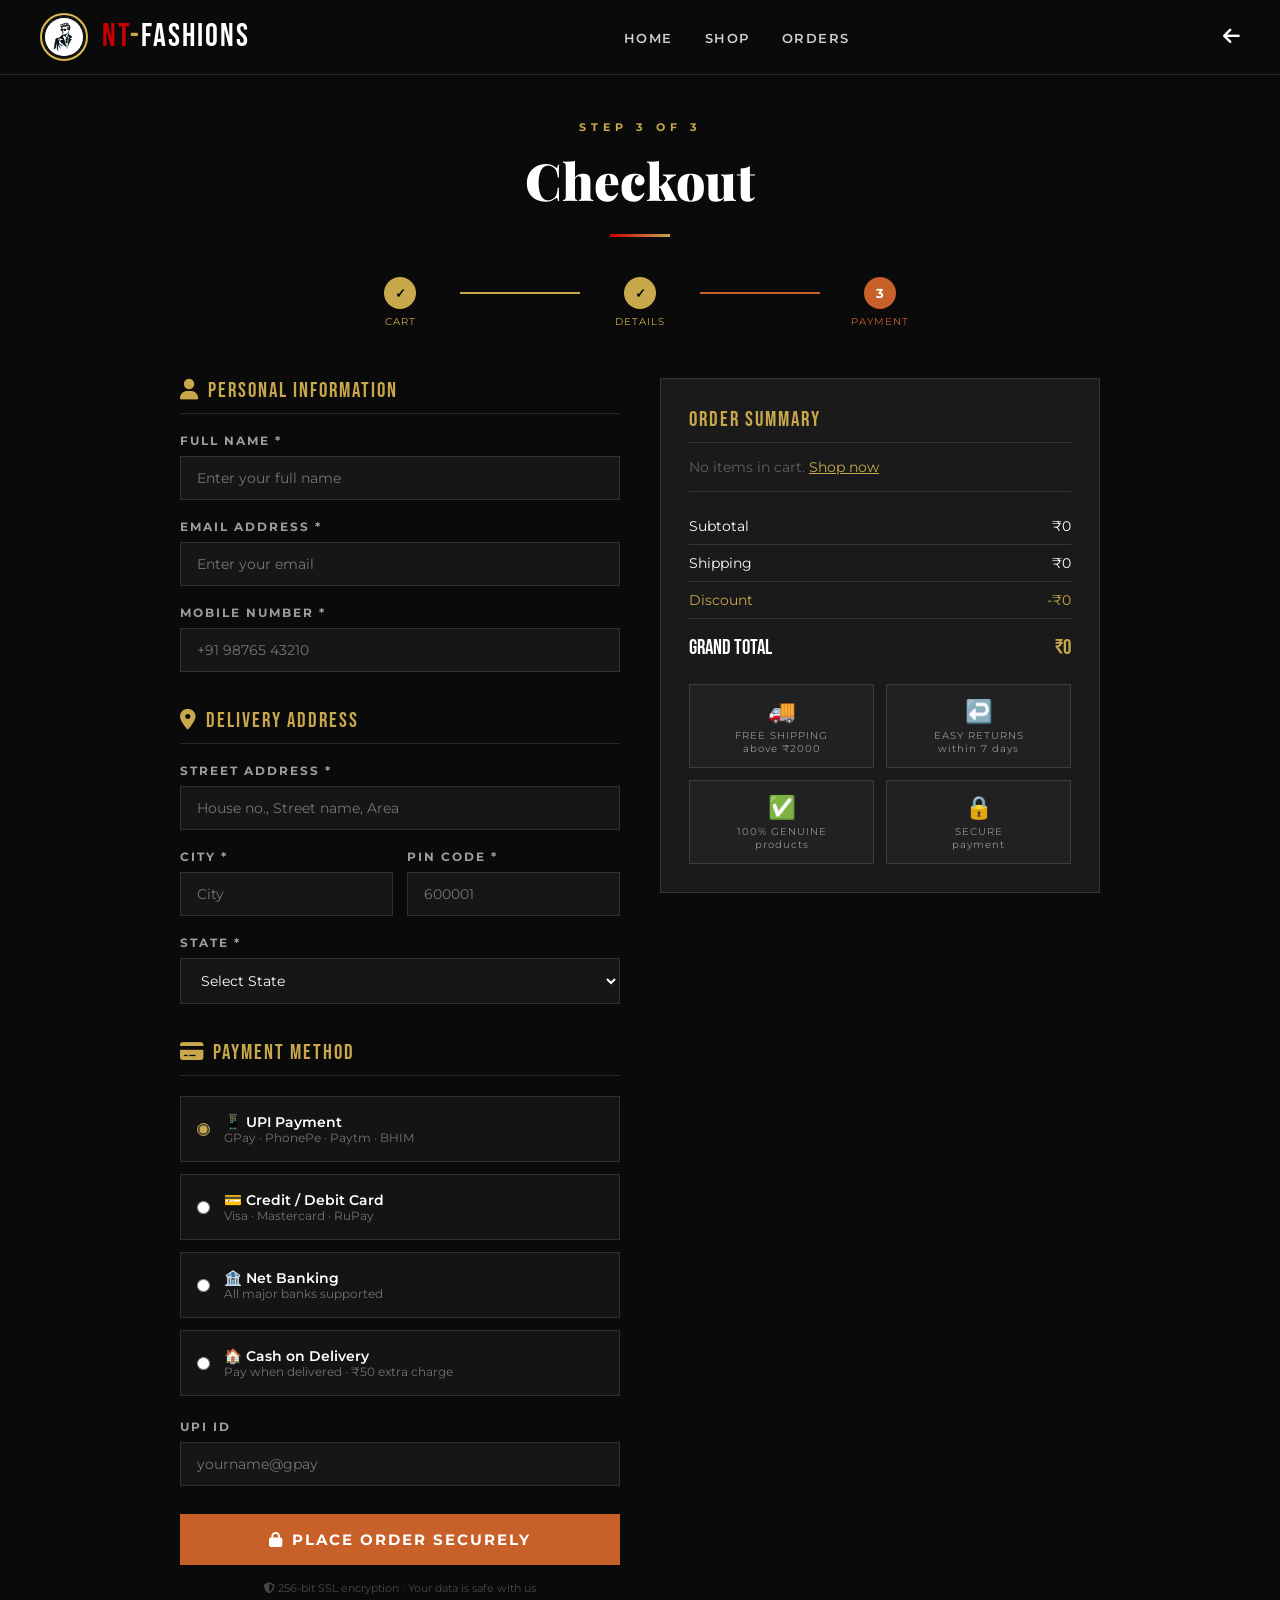
<file: pages/checkout.html>
<!DOCTYPE html>
<html lang="en">
<head>
  <meta charset="UTF-8"/>
  <meta name="viewport" content="width=device-width, initial-scale=1.0"/>
  <title>Checkout | NT-Fashions</title>
  <link rel="stylesheet" href="../css/style.css"/>
  <link rel="stylesheet" href="https://cdnjs.cloudflare.com/ajax/libs/font-awesome/6.4.0/css/all.min.css"/>
</head>
<body>

<!-- NAVBAR -->
<nav class="navbar">
  <a href="../index.html" class="nav-brand">
    <img src="../images/logo.png" alt="Logo" class="nav-logo"/>
    <div class="brand-name">
      <span class="brand-nt">NT</span><span class="brand-dash">-</span><span class="brand-fashions">Fashions</span>
    </div>
  </a>
  <ul class="nav-links">
    <li><a href="../index.html">Home</a></li>
    <li><a href="../index.html#products">Shop</a></li>
    <li><a href="orders.html">Orders</a></li>
  </ul>
  <div class="nav-icons">
    <button class="nav-icon-btn" onclick="history.back()">
      <i class="fas fa-arrow-left"></i>
    </button>
    <button class="nav-icon-btn hamburger-btn" id="hamburgerBtn" onclick="toggleMobileMenu()" aria-label="Menu">
      <i class="fas fa-bars" id="hamburgerIcon"></i>
    </button>
  </div>
</nav>

<div class="mobile-menu" id="mobileMenu">
  <ul class="mobile-menu-links">
    <li><a href="../index.html" onclick="closeMobileMenu()">Home</a></li>
    <li><a href="../index.html#products" onclick="closeMobileMenu()">Shop</a></li>
    <li><a href="orders.html" onclick="closeMobileMenu()">Orders</a></li>
  </ul>
</div>
<div class="mobile-menu-backdrop" id="mobileMenuBackdrop" onclick="closeMobileMenu()"></div>

<!-- CHECKOUT -->
<section class="checkout-section">
  <div class="section-header" style="margin-bottom:40px;">
    <span class="section-tag">Step 3 of 3</span>
    <h2 class="section-title">Checkout</h2>
    <div class="section-divider"></div>
  </div>

  <!-- Progress bar -->
  <div style="display:flex;gap:0;margin-bottom:50px;max-width:600px;margin-left:auto;margin-right:auto;">
    <div style="flex:1;text-align:center;">
      <div style="width:32px;height:32px;border-radius:50%;background:var(--gold);color:var(--black);display:flex;align-items:center;justify-content:center;font-size:0.8rem;font-weight:700;margin:0 auto 6px;">✓</div>
      <div style="font-size:0.65rem;letter-spacing:1px;color:var(--gold)">CART</div>
    </div>
    <div style="flex:1;height:2px;background:var(--gold);margin-top:15px;"></div>
    <div style="flex:1;text-align:center;">
      <div style="width:32px;height:32px;border-radius:50%;background:var(--gold);color:var(--black);display:flex;align-items:center;justify-content:center;font-size:0.8rem;font-weight:700;margin:0 auto 6px;">✓</div>
      <div style="font-size:0.65rem;letter-spacing:1px;color:var(--gold)">DETAILS</div>
    </div>
    <div style="flex:1;height:2px;background:var(--orange-btn);margin-top:15px;"></div>
    <div style="flex:1;text-align:center;">
      <div style="width:32px;height:32px;border-radius:50%;background:var(--orange-btn);color:#fff;display:flex;align-items:center;justify-content:center;font-size:0.8rem;font-weight:700;margin:0 auto 6px;">3</div>
      <div style="font-size:0.65rem;letter-spacing:1px;color:var(--orange-btn)">PAYMENT</div>
    </div>
  </div>

  <div class="checkout-grid">
    <!-- FORM -->
    <div>
      <!-- Personal Info -->
      <div style="margin-bottom:36px;">
        <div class="form-section-title"><i class="fas fa-user" style="margin-right:8px;"></i>Personal Information</div>
        <div class="form-group">
          <label class="form-label">Full Name *</label>
          <input type="text" class="form-input" id="fullName" placeholder="Enter your full name" required/>
        </div>
        <div class="form-group">
          <label class="form-label">Email Address *</label>
          <input type="email" class="form-input" id="email" placeholder="Enter your email"/>
        </div>
        <div class="form-group">
          <label class="form-label">Mobile Number *</label>
          <input type="tel" class="form-input" id="mobile" placeholder="+91 98765 43210"/>
        </div>
      </div>

      <!-- Delivery Address -->
      <div style="margin-bottom:36px;">
        <div class="form-section-title"><i class="fas fa-map-marker-alt" style="margin-right:8px;"></i>Delivery Address</div>
        <div class="form-group">
          <label class="form-label">Street Address *</label>
          <input type="text" class="form-input" id="street" placeholder="House no., Street name, Area"/>
        </div>
        <div style="display:grid;grid-template-columns:1fr 1fr;gap:14px;">
          <div class="form-group">
            <label class="form-label">City *</label>
            <input type="text" class="form-input" id="city" placeholder="City"/>
          </div>
          <div class="form-group">
            <label class="form-label">PIN Code *</label>
            <input type="text" class="form-input" id="pin" placeholder="600001"/>
          </div>
        </div>
        <div class="form-group">
          <label class="form-label">State *</label>
          <select class="form-select" id="state">
            <option value="">Select State</option>
            <option>Tamil Nadu</option>
            <option>Karnataka</option>
            <option>Maharashtra</option>
            <option>Delhi</option>
            <option>Uttar Pradesh</option>
            <option>Gujarat</option>
            <option>Rajasthan</option>
            <option>West Bengal</option>
            <option>Telangana</option>
            <option>Kerala</option>
            <option>Andhra Pradesh</option>
            <option>Madhya Pradesh</option>
            <option>Punjab</option>
            <option>Haryana</option>
            <option>Bihar</option>
            <option>Other</option>
          </select>
        </div>
      </div>

      <!-- Payment -->
      <div>
        <div class="form-section-title"><i class="fas fa-credit-card" style="margin-right:8px;"></i>Payment Method</div>

        <div id="paymentMethods" style="display:flex;flex-direction:column;gap:12px;margin-bottom:24px;">
          <label class="payment-option" style="display:flex;align-items:center;gap:14px;background:rgba(255,255,255,0.04);border:1px solid var(--border);padding:16px;cursor:pointer;transition:border-color 0.3s;">
            <input type="radio" name="payment" value="upi" style="accent-color:var(--gold);" checked/>
            <div>
              <div style="font-weight:600;font-size:0.9rem;">📱 UPI Payment</div>
              <div style="font-size:0.72rem;color:rgba(255,255,255,0.4);">GPay · PhonePe · Paytm · BHIM</div>
            </div>
          </label>

          <label class="payment-option" style="display:flex;align-items:center;gap:14px;background:rgba(255,255,255,0.04);border:1px solid var(--border);padding:16px;cursor:pointer;transition:border-color 0.3s;">
            <input type="radio" name="payment" value="card" style="accent-color:var(--gold);"/>
            <div>
              <div style="font-weight:600;font-size:0.9rem;">💳 Credit / Debit Card</div>
              <div style="font-size:0.72rem;color:rgba(255,255,255,0.4);">Visa · Mastercard · RuPay</div>
            </div>
          </label>

          <label class="payment-option" style="display:flex;align-items:center;gap:14px;background:rgba(255,255,255,0.04);border:1px solid var(--border);padding:16px;cursor:pointer;transition:border-color 0.3s;">
            <input type="radio" name="payment" value="netbanking" style="accent-color:var(--gold);"/>
            <div>
              <div style="font-weight:600;font-size:0.9rem;">🏦 Net Banking</div>
              <div style="font-size:0.72rem;color:rgba(255,255,255,0.4);">All major banks supported</div>
            </div>
          </label>

          <label class="payment-option" style="display:flex;align-items:center;gap:14px;background:rgba(255,255,255,0.04);border:1px solid var(--border);padding:16px;cursor:pointer;transition:border-color 0.3s;">
            <input type="radio" name="payment" value="cod" style="accent-color:var(--gold);"/>
            <div>
              <div style="font-weight:600;font-size:0.9rem;">🏠 Cash on Delivery</div>
              <div style="font-size:0.72rem;color:rgba(255,255,255,0.4);">Pay when delivered · ₹50 extra charge</div>
            </div>
          </label>
        </div>

        <!-- UPI input (shown when UPI selected) -->
        <div id="upiInput" class="form-group">
          <label class="form-label">UPI ID</label>
          <input type="text" class="form-input" placeholder="yourname@gpay" id="upiId"/>
        </div>

        <!-- Card input (hidden by default) -->
        <div id="cardInput" style="display:none;">
          <div class="form-group">
            <label class="form-label">Card Number</label>
            <input type="text" class="form-input" placeholder="1234 5678 9012 3456" maxlength="19" id="cardNum"/>
          </div>
          <div style="display:grid;grid-template-columns:1fr 1fr;gap:14px;">
            <div class="form-group">
              <label class="form-label">Expiry</label>
              <input type="text" class="form-input" placeholder="MM/YY" maxlength="5" id="cardExp"/>
            </div>
            <div class="form-group">
              <label class="form-label">CVV</label>
              <input type="password" class="form-input" placeholder="•••" maxlength="3" id="cardCvv"/>
            </div>
          </div>
        </div>

        <button class="btn-primary" onclick="placeOrder()" style="width:100%;clip-path:none;padding:16px;font-size:0.95rem;margin-top:8px;">
          <i class="fas fa-lock" style="margin-right:8px;"></i>Place Order Securely
        </button>

        <div style="text-align:center;margin-top:16px;font-size:0.7rem;color:rgba(255,255,255,0.25);">
          <i class="fas fa-shield-alt"></i> 256-bit SSL encryption · Your data is safe with us
        </div>
      </div>
    </div>

    <!-- ORDER SUMMARY -->
    <div>
      <div class="order-summary-box">
        <div class="form-section-title" style="margin-bottom:16px;">Order Summary</div>
        <div id="checkoutItems">
          <div style="color:rgba(255,255,255,0.3);font-size:0.85rem;">Loading cart...</div>
        </div>
        <div style="margin-top:16px;padding-top:16px;border-top:1px solid var(--border);">
          <div class="order-item-row">
            <span>Subtotal</span>
            <span id="summarySubtotal">₹0</span>
          </div>
          <div class="order-item-row">
            <span>Shipping</span>
            <span id="summaryShipping">₹0</span>
          </div>
          <div class="order-item-row" style="color:var(--gold)">
            <span>Discount</span>
            <span id="summaryDiscount">-₹0</span>
          </div>
          <div class="order-total-row">
            <span>Grand Total</span>
            <span id="summaryTotal" style="color:var(--gold)">₹0</span>
          </div>
        </div>

        <!-- Trust badges -->
        <div style="margin-top:24px;display:grid;grid-template-columns:1fr 1fr;gap:12px;">
          <div style="background:rgba(255,255,255,0.03);border:1px solid var(--border);padding:12px;text-align:center;">
            <div style="font-size:1.4rem;margin-bottom:4px;">🚚</div>
            <div style="font-size:0.65rem;color:rgba(255,255,255,0.5);letter-spacing:1px;">FREE SHIPPING<br>above ₹2000</div>
          </div>
          <div style="background:rgba(255,255,255,0.03);border:1px solid var(--border);padding:12px;text-align:center;">
            <div style="font-size:1.4rem;margin-bottom:4px;">↩️</div>
            <div style="font-size:0.65rem;color:rgba(255,255,255,0.5);letter-spacing:1px;">EASY RETURNS<br>within 7 days</div>
          </div>
          <div style="background:rgba(255,255,255,0.03);border:1px solid var(--border);padding:12px;text-align:center;">
            <div style="font-size:1.4rem;margin-bottom:4px;">✅</div>
            <div style="font-size:0.65rem;color:rgba(255,255,255,0.5);letter-spacing:1px;">100% GENUINE<br>products</div>
          </div>
          <div style="background:rgba(255,255,255,0.03);border:1px solid var(--border);padding:12px;text-align:center;">
            <div style="font-size:1.4rem;margin-bottom:4px;">🔒</div>
            <div style="font-size:0.65rem;color:rgba(255,255,255,0.5);letter-spacing:1px;">SECURE<br>payment</div>
          </div>
        </div>
      </div>
    </div>
  </div>
</section>

<!-- TOAST -->
<div class="toast" id="toast"></div>

<script src="../js/main.js"></script>
<script>
function toggleMobileMenu() {
  const menu = document.getElementById('mobileMenu');
  const backdrop = document.getElementById('mobileMenuBackdrop');
  const icon = document.getElementById('hamburgerIcon');
  const isOpen = menu.classList.contains('open');
  menu.classList.toggle('open', !isOpen);
  backdrop.classList.toggle('active', !isOpen);
  icon.className = isOpen ? 'fas fa-bars' : 'fas fa-times';
}
function closeMobileMenu() {
  document.getElementById('mobileMenu').classList.remove('open');
  document.getElementById('mobileMenuBackdrop').classList.remove('active');
  document.getElementById('hamburgerIcon').className = 'fas fa-bars';
}
  // Load cart into checkout
  document.addEventListener('DOMContentLoaded', () => {
    const cart = JSON.parse(localStorage.getItem('nt_cart') || '[]');
    const itemsEl = document.getElementById('checkoutItems');

    if (cart.length === 0) {
      itemsEl.innerHTML = '<div style="color:rgba(255,255,255,0.3);font-size:0.85rem;">No items in cart. <a href="../index.html" style="color:var(--gold)">Shop now</a></div>';
      return;
    }

    const subtotal = cart.reduce((s, i) => s + i.price * i.qty, 0);
    const shipping = subtotal > 2000 ? 0 : 99;
    const discount = cart.reduce((s, i) => s + (i.originalPrice - i.price) * i.qty, 0);

    itemsEl.innerHTML = cart.map(item => `
      <div class="order-item-row">
        <span>${item.name} (${item.size}) ×${item.qty}</span>
        <span>₹${(item.price * item.qty).toLocaleString()}</span>
      </div>
    `).join('');

    document.getElementById('summarySubtotal').textContent = `₹${subtotal.toLocaleString()}`;
    document.getElementById('summaryShipping').textContent = shipping === 0 ? 'FREE' : `₹${shipping}`;
    document.getElementById('summaryDiscount').textContent = `-₹${discount.toLocaleString()}`;
    document.getElementById('summaryTotal').textContent = `₹${(subtotal + shipping).toLocaleString()}`;
  });

  // Payment method toggle
  document.querySelectorAll('input[name="payment"]').forEach(radio => {
    radio.addEventListener('change', function() {
      document.getElementById('upiInput').style.display = this.value === 'upi' ? 'block' : 'none';
      document.getElementById('cardInput').style.display = this.value === 'card' ? 'block' : 'none';
    });
  });

  // Format card number
  document.getElementById('cardNum')?.addEventListener('input', function() {
    this.value = this.value.replace(/\D/g,'').replace(/(.{4})/g,'$1 ').trim().slice(0,19);
  });

  // Card expiry
  document.getElementById('cardExp')?.addEventListener('input', function() {
    this.value = this.value.replace(/\D/g,'').replace(/^(\d{2})(\d)/,'$1/$2').slice(0,5);
  });

  // Place Order
  function placeOrder() {
    const name = document.getElementById('fullName').value.trim();
    const email = document.getElementById('email').value.trim();
    const mobile = document.getElementById('mobile').value.trim();
    const street = document.getElementById('street').value.trim();
    const city = document.getElementById('city').value.trim();
    const state = document.getElementById('state').value;
    const pin = document.getElementById('pin').value.trim();
    const cart = JSON.parse(localStorage.getItem('nt_cart') || '[]');

    if (!name || !email || !mobile || !street || !city || !state || !pin) {
      showToast('⚠️ Please fill all required fields!');
      return;
    }
    if (!/^[0-9]{10}$/.test(mobile.replace(/\s+/g,''))) {
      showToast('⚠️ Enter valid 10-digit mobile number');
      return;
    }
    if (cart.length === 0) {
      showToast('🛒 Cart is empty!');
      return;
    }

    const payment = document.querySelector('input[name="payment"]:checked').value;
    const subtotal = cart.reduce((s, i) => s + i.price * i.qty, 0);
    const shipping = subtotal > 2000 ? 0 : 99;
    const orderId = 'NTF' + Date.now().toString().slice(-8);
    const estimatedDate = new Date(Date.now() + 5 * 86400000).toLocaleDateString('en-IN', { day:'numeric', month:'short', year:'numeric' });

    const order = {
      orderId,
      date: new Date().toISOString(),
      name, email, mobile,
      address: `${street}, ${city}, ${state} - ${pin}`,
      payment,
      items: cart,
      subtotal,
      shipping,
      total: subtotal + shipping,
      estimatedDelivery: estimatedDate,
      status: 'Confirmed'
    };

    // Save to orders
    const orders = JSON.parse(localStorage.getItem('nt_orders') || '[]');
    orders.unshift(order);
    localStorage.setItem('nt_orders', JSON.stringify(orders));

    // Clear cart
    localStorage.setItem('nt_cart', '[]');

    // Store last order for success page
    localStorage.setItem('nt_last_order', JSON.stringify(order));

    window.location.href = 'order-success.html';
  }
</script>
</body>
</html>
</file>
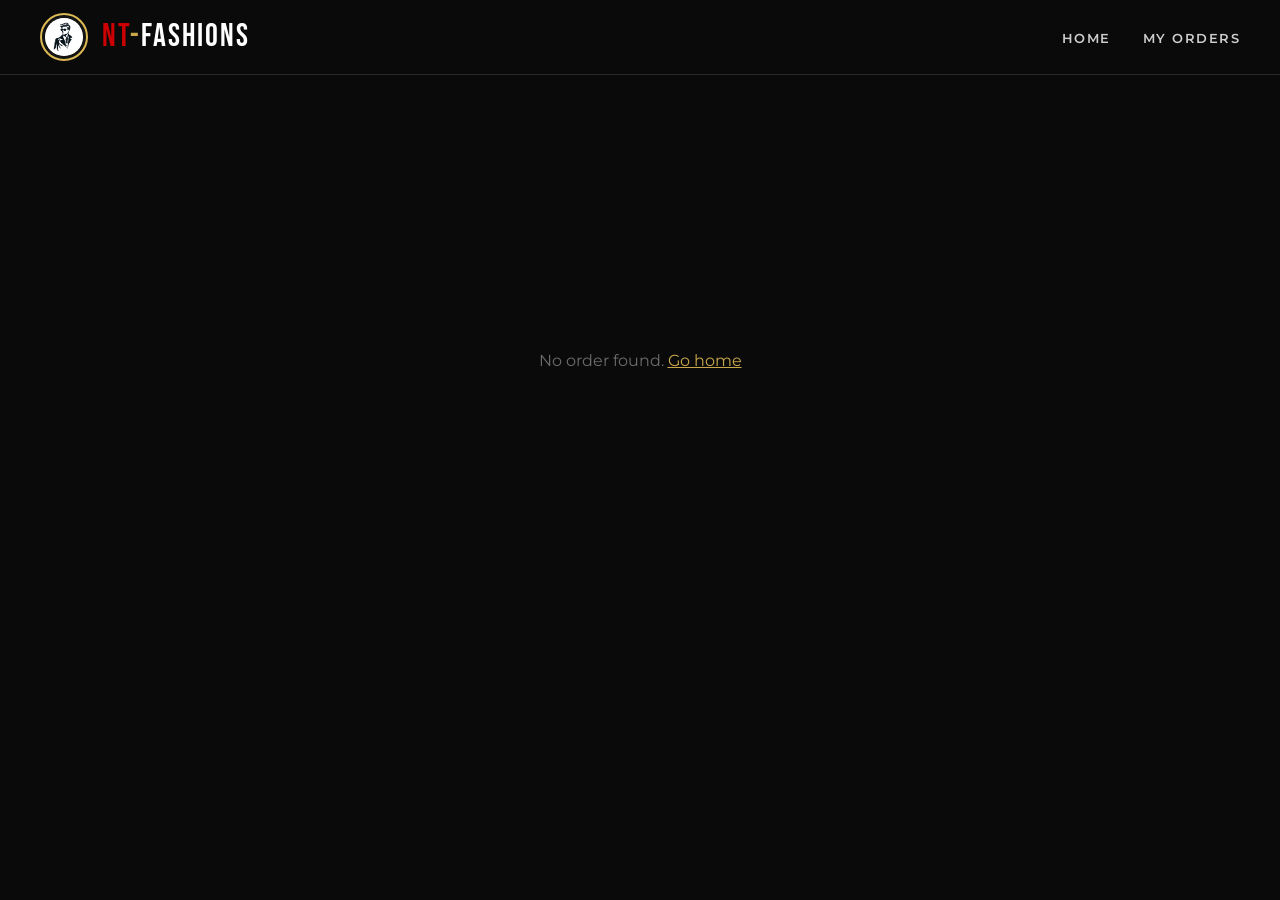
<file: pages/order-success.html>
<!DOCTYPE html>
<html lang="en">
<head>
  <meta charset="UTF-8"/>
  <meta name="viewport" content="width=device-width, initial-scale=1.0"/>
  <title>Order Confirmed | NT-Fashions</title>
  <link rel="stylesheet" href="../css/style.css"/>
  <link rel="stylesheet" href="https://cdnjs.cloudflare.com/ajax/libs/font-awesome/6.4.0/css/all.min.css"/>
</head>
<body>

<nav class="navbar">
  <a href="../index.html" class="nav-brand">
    <img src="../images/logo.png" alt="Logo" class="nav-logo"/>
    <div class="brand-name">
      <span class="brand-nt">NT</span><span class="brand-dash">-</span><span class="brand-fashions">Fashions</span>
    </div>
  </a>
  <ul class="nav-links">
    <li><a href="../index.html">Home</a></li>
    <li><a href="orders.html">My Orders</a></li>
  </ul>
</nav>

<section class="success-section">
  <div class="success-icon">✅</div>
  <h1 class="success-title">Order Confirmed!</h1>
  <p class="success-subtitle">Thank you for shopping with NT-Fashions</p>
  <div class="order-id" id="successOrderId">Order ID: NTF00000000</div>

  <!-- Order Details Box -->
  <div style="background:var(--gray-dark);border:1px solid var(--gold);padding:32px;max-width:550px;width:90%;text-align:left;margin-bottom:40px;">
    <div style="font-family:'Bebas Neue',cursive;font-size:1rem;letter-spacing:2px;color:var(--gold);margin-bottom:16px;">ORDER DETAILS</div>

    <div id="successItems" style="margin-bottom:16px;border-bottom:1px solid var(--border);padding-bottom:16px;"></div>

    <div style="display:grid;grid-template-columns:1fr 1fr;gap:10px;margin-bottom:16px;">
      <div>
        <div style="font-size:0.65rem;letter-spacing:2px;color:rgba(255,255,255,0.4);text-transform:uppercase;margin-bottom:4px;">Customer</div>
        <div style="font-size:0.9rem;font-weight:600;" id="successName">—</div>
      </div>
      <div>
        <div style="font-size:0.65rem;letter-spacing:2px;color:rgba(255,255,255,0.4);text-transform:uppercase;margin-bottom:4px;">Mobile</div>
        <div style="font-size:0.9rem;" id="successMobile">—</div>
      </div>
      <div style="grid-column:1/-1;">
        <div style="font-size:0.65rem;letter-spacing:2px;color:rgba(255,255,255,0.4);text-transform:uppercase;margin-bottom:4px;">Delivery Address</div>
        <div style="font-size:0.85rem;color:rgba(255,255,255,0.7);" id="successAddress">—</div>
      </div>
      <div>
        <div style="font-size:0.65rem;letter-spacing:2px;color:rgba(255,255,255,0.4);text-transform:uppercase;margin-bottom:4px;">Payment</div>
        <div style="font-size:0.85rem;text-transform:uppercase;color:var(--gold);" id="successPayment">—</div>
      </div>
      <div>
        <div style="font-size:0.65rem;letter-spacing:2px;color:rgba(255,255,255,0.4);text-transform:uppercase;margin-bottom:4px;">Est. Delivery</div>
        <div style="font-size:0.85rem;color:#4CAF50;" id="successDelivery">—</div>
      </div>
    </div>

    <div style="display:flex;justify-content:space-between;align-items:center;background:rgba(201,168,76,0.1);border:1px solid var(--gold);padding:14px 18px;">
      <span style="font-family:'Bebas Neue',cursive;letter-spacing:2px;font-size:1.1rem;">Total Paid</span>
      <span style="font-family:'Bebas Neue',cursive;font-size:1.8rem;color:var(--gold);" id="successTotal">₹0</span>
    </div>
  </div>

  <!-- Status tracker -->
  <div style="max-width:550px;width:90%;margin-bottom:40px;">
    <div style="font-size:0.7rem;letter-spacing:3px;color:rgba(255,255,255,0.4);text-transform:uppercase;text-align:center;margin-bottom:20px;">Order Status</div>
    <div style="display:flex;align-items:center;gap:0;">
      <div style="text-align:center;flex:1;">
        <div style="width:36px;height:36px;border-radius:50%;background:var(--gold);color:var(--black);display:flex;align-items:center;justify-content:center;font-size:1rem;margin:0 auto 8px;">✓</div>
        <div style="font-size:0.65rem;color:var(--gold);letter-spacing:1px;">PLACED</div>
      </div>
      <div style="flex:1;height:2px;background:var(--gold);"></div>
      <div style="text-align:center;flex:1;">
        <div style="width:36px;height:36px;border-radius:50%;background:var(--orange-btn);color:#fff;display:flex;align-items:center;justify-content:center;font-size:1rem;margin:0 auto 8px;">⚙</div>
        <div style="font-size:0.65rem;color:var(--orange-btn);letter-spacing:1px;">PROCESSING</div>
      </div>
      <div style="flex:1;height:2px;background:rgba(255,255,255,0.1);"></div>
      <div style="text-align:center;flex:1;">
        <div style="width:36px;height:36px;border-radius:50%;border:2px solid rgba(255,255,255,0.2);color:rgba(255,255,255,0.2);display:flex;align-items:center;justify-content:center;font-size:1rem;margin:0 auto 8px;">🚚</div>
        <div style="font-size:0.65rem;color:rgba(255,255,255,0.3);letter-spacing:1px;">SHIPPED</div>
      </div>
      <div style="flex:1;height:2px;background:rgba(255,255,255,0.1);"></div>
      <div style="text-align:center;flex:1;">
        <div style="width:36px;height:36px;border-radius:50%;border:2px solid rgba(255,255,255,0.2);color:rgba(255,255,255,0.2);display:flex;align-items:center;justify-content:center;font-size:1rem;margin:0 auto 8px;">🏠</div>
        <div style="font-size:0.65rem;color:rgba(255,255,255,0.3);letter-spacing:1px;">DELIVERED</div>
      </div>
    </div>
  </div>

  <div style="display:flex;gap:16px;flex-wrap:wrap;justify-content:center;">
    <a href="orders.html"><button class="btn-primary">View My Orders</button></a>
    <a href="../index.html"><button class="btn-secondary">Continue Shopping</button></a>
  </div>
</section>

<script src="../js/main.js"></script>
<script>
  document.addEventListener('DOMContentLoaded', () => {
    const order = JSON.parse(localStorage.getItem('nt_last_order') || 'null');
    if (!order) {
      document.querySelector('.success-section').innerHTML = '<p style="color:rgba(255,255,255,0.4);">No order found. <a href="../index.html" style="color:var(--gold)">Go home</a></p>';
      return;
    }

    document.getElementById('successOrderId').textContent = `Order ID: ${order.orderId}`;
    document.getElementById('successName').textContent = order.name;
    document.getElementById('successMobile').textContent = order.mobile;
    document.getElementById('successAddress').textContent = order.address;
    document.getElementById('successPayment').textContent = order.payment.toUpperCase();
    document.getElementById('successDelivery').textContent = order.estimatedDelivery;
    document.getElementById('successTotal').textContent = `₹${order.total.toLocaleString()}`;

    document.getElementById('successItems').innerHTML = order.items.map(item => `
      <div style="display:flex;justify-content:space-between;padding:8px 0;font-size:0.85rem;border-bottom:1px solid rgba(255,255,255,0.05);">
        <span>${item.name} (${item.size}) ×${item.qty}</span>
        <span>₹${(item.price * item.qty).toLocaleString()}</span>
      </div>
    `).join('');
  });
</script>
</body>
</html>
</file>
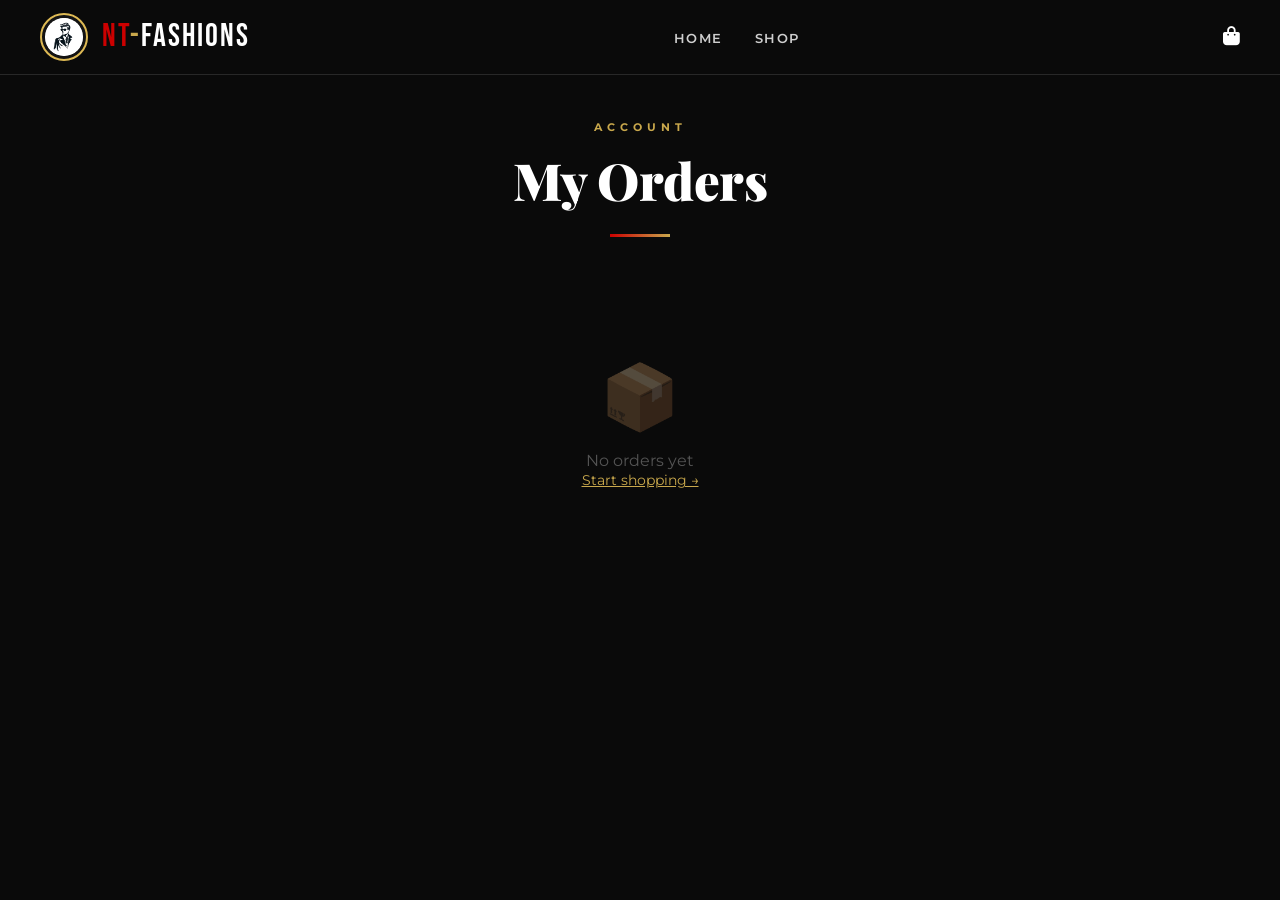
<file: pages/orders.html>
<!DOCTYPE html>
<html lang="en">
<head>
  <meta charset="UTF-8"/>
  <meta name="viewport" content="width=device-width, initial-scale=1.0"/>
  <title>My Orders | NT-Fashions</title>
  <link rel="stylesheet" href="../css/style.css"/>
  <link rel="stylesheet" href="https://cdnjs.cloudflare.com/ajax/libs/font-awesome/6.4.0/css/all.min.css"/>
</head>
<body>

<nav class="navbar">
  <a href="../index.html" class="nav-brand">
    <img src="../images/logo.png" alt="Logo" class="nav-logo"/>
    <div class="brand-name">
      <span class="brand-nt">NT</span><span class="brand-dash">-</span><span class="brand-fashions">Fashions</span>
    </div>
  </a>
  <ul class="nav-links">
    <li><a href="../index.html">Home</a></li>
    <li><a href="../index.html#products">Shop</a></li>
  </ul>
  <div class="nav-icons">
    <button class="nav-icon-btn" onclick="openCart()">
      <i class="fas fa-shopping-bag"></i>
      <span class="cart-badge" id="cartBadgeNav" style="display:none">0</span>
    </button>
  </div>
</nav>

<section style="padding:120px 40px 80px;max-width:900px;margin:0 auto;">
  <div class="section-header" style="margin-bottom:40px;">
    <span class="section-tag">Account</span>
    <h2 class="section-title">My Orders</h2>
    <div class="section-divider"></div>
  </div>

  <div id="ordersContainer">
    <div style="text-align:center;padding:80px 20px;color:rgba(255,255,255,0.3);">
      <div style="font-size:4rem;margin-bottom:16px;">📦</div>
      <p>No orders yet</p>
      <a href="../index.html" style="color:var(--gold);font-size:0.85rem;">Start shopping →</a>
    </div>
  </div>
</section>

<!-- CART SIDEBAR -->
<div class="cart-backdrop" id="cartBackdrop" onclick="closeCart()"></div>
<div class="cart-sidebar" id="cartSidebar">
  <div class="cart-header">
    <h3>🛍️ Your Cart</h3>
    <button class="cart-close" onclick="closeCart()">✕</button>
  </div>
  <div class="cart-items" id="cartItems"></div>
  <div class="cart-footer">
    <div class="cart-subtotal"><span>Subtotal</span><span id="cartSubtotal">₹0</span></div>
    <div class="cart-subtotal"><span>Shipping</span><span id="cartShipping">₹0</span></div>
    <div class="cart-total"><span>Total</span><span id="cartTotal">₹0</span></div>
    <button class="btn-primary" style="width:100%;clip-path:none" onclick="proceedToCheckout()">Checkout <i class="fas fa-arrow-right"></i></button>
  </div>
</div>
<div class="toast" id="toast"></div>

<script src="../js/main.js"></script>
<script>
  const statusColor = { 'Confirmed': 'var(--gold)', 'Shipped': 'var(--orange-btn)', 'Delivered': '#4CAF50', 'Cancelled': 'var(--red)' };

  document.addEventListener('DOMContentLoaded', () => {
    updateCartBadge();
    const orders = JSON.parse(localStorage.getItem('nt_orders') || '[]');
    const container = document.getElementById('ordersContainer');

    if (orders.length === 0) return;

    container.innerHTML = orders.map((order, idx) => `
      <div style="background:var(--gray-dark);border:1px solid var(--border);margin-bottom:24px;transition:border-color 0.3s;" onmouseover="this.style.borderColor='var(--gold)'" onmouseout="this.style.borderColor='var(--border)'">
        <!-- Order Header -->
        <div style="padding:20px 24px;border-bottom:1px solid var(--border);display:flex;justify-content:space-between;align-items:center;flex-wrap:wrap;gap:12px;">
          <div>
            <div style="font-family:'Bebas Neue',cursive;font-size:1.1rem;letter-spacing:2px;color:var(--gold);">${order.orderId}</div>
            <div style="font-size:0.72rem;color:rgba(255,255,255,0.4);margin-top:2px;">${new Date(order.date).toLocaleDateString('en-IN', {day:'numeric',month:'long',year:'numeric'})}</div>
          </div>
          <div style="display:flex;align-items:center;gap:16px;">
            <span style="font-size:0.7rem;letter-spacing:1px;font-weight:700;color:${statusColor[order.status] || 'var(--gold)'};background:rgba(255,255,255,0.05);border:1px solid;padding:4px 14px;text-transform:uppercase;">${order.status}</span>
            <span style="font-family:'Bebas Neue',cursive;font-size:1.3rem;color:var(--white);">₹${order.total.toLocaleString()}</span>
          </div>
        </div>

        <!-- Items -->
        <div style="padding:20px 24px;">
          ${order.items.map(item => `
            <div style="display:flex;align-items:center;gap:16px;padding:10px 0;border-bottom:1px solid rgba(255,255,255,0.05);">
              <div style="width:50px;height:50px;background:var(--gray-mid);overflow:hidden;flex-shrink:0;">
                ${item.img
                  ? `<img src="${item.img}" alt="${item.name}" style="width:100%;height:100%;object-fit:cover;object-position:center top;">`
                  : `<span style="width:100%;height:100%;display:flex;align-items:center;justify-content:center;font-size:1.5rem;">🛍️</span>`
                }
              </div>
              <div style="flex:1;">
                <div style="font-size:0.85rem;font-weight:600;">${item.name}</div>
                <div style="font-size:0.7rem;color:var(--gold);letter-spacing:1px;margin-top:2px;">${item.brand} · Size: ${item.size} · Qty: ${item.qty}</div>
              </div>
              <div style="font-family:'Bebas Neue',cursive;font-size:1.1rem;">₹${(item.price * item.qty).toLocaleString()}</div>
            </div>
          `).join('')}
        </div>

        <!-- Footer -->
        <div style="padding:16px 24px;background:rgba(255,255,255,0.02);display:flex;justify-content:space-between;align-items:center;flex-wrap:wrap;gap:10px;">
          <div style="font-size:0.75rem;color:rgba(255,255,255,0.4);">
            <i class="fas fa-map-marker-alt" style="color:var(--gold);margin-right:6px;"></i>${order.address}
          </div>
          <div style="font-size:0.75rem;color:rgba(255,255,255,0.4);">
            <i class="fas fa-truck" style="color:var(--gold);margin-right:6px;"></i>Est. delivery: <span style="color:var(--white);">${order.estimatedDelivery}</span>
          </div>
        </div>
      </div>
    `).join('');
  });
</script>
</body>
</html>
</file>
<file: css/style.css>
/* ===== NT-FASHIONS GLOBAL STYLES ===== */
@import url('https://fonts.googleapis.com/css2?family=Playfair+Display:wght@400;700;900&family=Montserrat:wght@300;400;500;600;700&family=Bebas+Neue&display=swap');

:root {
  --black: #0a0a0a;
  --white: #ffffff;
  --gold: #C9A84C;
  --red: #CC0000;
  --orange: #D2691E;
  --orange-btn: #C8602A;
  --orange-hover: #A84820;
  --gray-dark: #1a1a1a;
  --gray-mid: #333333;
  --gray-light: #f5f5f5;
  --border: rgba(255,255,255,0.12);
}

* { margin: 0; padding: 0; box-sizing: border-box; }

html { scroll-behavior: smooth; }

body {
  font-family: 'Montserrat', sans-serif;
  background: var(--black);
  color: var(--white);
  overflow-x: hidden;
}

/* ===== NAVBAR ===== */
.navbar {
  position: fixed;
  top: 0; left: 0; right: 0;
  z-index: 1000;
  background: var(--black);
  border-bottom: 1px solid var(--border);
  display: flex;
  align-items: center;
  justify-content: space-between;
  padding: 0 40px;
  height: 75px;
  backdrop-filter: blur(10px);
}

.nav-brand {
  display: flex;
  align-items: center;
  gap: 14px;
  text-decoration: none;
}

.nav-logo {
  width: 48px;
  height: 48px;
  object-fit: contain;
  filter: invert(0) brightness(1.1);
  border-radius: 50%;
  border: 2px solid var(--gold);
  padding: 3px;
  background: #111;
}

.brand-name {
  font-family: 'Bebas Neue', cursive;
  font-size: 2rem;
  letter-spacing: 2px;
  line-height: 1;
}
.brand-nt { color: var(--red); }
.brand-dash { color: var(--gold); }
.brand-fashions { color: var(--white); }

.nav-links {
  display: flex;
  gap: 32px;
  list-style: none;
}

.nav-links a {
  color: rgba(255,255,255,0.8);
  text-decoration: none;
  font-size: 0.8rem;
  font-weight: 600;
  letter-spacing: 1.5px;
  text-transform: uppercase;
  transition: color 0.3s;
  position: relative;
  padding-bottom: 4px;
}

.nav-links a::after {
  content: '';
  position: absolute;
  bottom: 0; left: 0;
  width: 0; height: 2px;
  background: var(--gold);
  transition: width 0.3s;
}

.nav-links a:hover { color: var(--gold); }
.nav-links a:hover::after { width: 100%; }

.nav-icons {
  display: flex;
  align-items: center;
  gap: 20px;
}

.nav-icon-btn {
  background: none;
  border: none;
  color: var(--white);
  cursor: pointer;
  font-size: 1.2rem;
  position: relative;
  transition: color 0.3s;
  display: flex;
  align-items: center;
}

.nav-icon-btn:hover { color: var(--gold); }

.cart-badge {
  position: absolute;
  top: -8px; right: -8px;
  background: var(--orange-btn);
  color: #fff;
  border-radius: 50%;
  width: 18px; height: 18px;
  font-size: 0.65rem;
  font-weight: 700;
  display: flex;
  align-items: center;
  justify-content: center;
}

/* ===== BUTTONS ===== */
.btn-primary {
  background: var(--orange-btn);
  color: var(--white);
  border: none;
  padding: 14px 36px;
  font-family: 'Montserrat', sans-serif;
  font-size: 0.85rem;
  font-weight: 700;
  letter-spacing: 2px;
  text-transform: uppercase;
  cursor: pointer;
  transition: all 0.3s;
  clip-path: polygon(8px 0%, 100% 0%, calc(100% - 8px) 100%, 0% 100%);
}

.btn-primary:hover {
  background: var(--orange-hover);
  transform: translateY(-2px);
  box-shadow: 0 8px 25px rgba(200,96,42,0.4);
}

.btn-secondary {
  background: transparent;
  color: var(--white);
  border: 2px solid var(--gold);
  padding: 12px 32px;
  font-family: 'Montserrat', sans-serif;
  font-size: 0.8rem;
  font-weight: 600;
  letter-spacing: 2px;
  text-transform: uppercase;
  cursor: pointer;
  transition: all 0.3s;
}

.btn-secondary:hover {
  background: var(--gold);
  color: var(--black);
}

.btn-cart {
  background: var(--orange-btn);
  color: #fff;
  border: none;
  padding: 10px 20px;
  font-family: 'Montserrat', sans-serif;
  font-size: 0.75rem;
  font-weight: 700;
  letter-spacing: 1px;
  text-transform: uppercase;
  cursor: pointer;
  transition: all 0.3s;
  width: 100%;
}

.btn-cart:hover {
  background: var(--orange-hover);
}

/* ===== HERO SECTION ===== */
.hero {
  position: relative;
  height: 100vh;
  display: flex;
  align-items: center;
  justify-content: center;
  overflow: hidden;
  margin-top: 0;
}

.hero-video {
  position: absolute;
  top: 0; left: 0;
  width: 100%; height: 100%;
  object-fit: cover;
  opacity: 0;               /* starts hidden; JS fades it in when ready */
  z-index: 1;
  transition: opacity 1.2s ease;
  pointer-events: none;
}

.hero-overlay {
  position: absolute;
  inset: 0;
  background: linear-gradient(to bottom, rgba(0,0,0,0.3), rgba(0,0,0,0.7));
  z-index: 2;               /* sits above both video and fallback */
}

/* Fallback animated background if no video */
.hero-bg-fallback {
  position: absolute;
  inset: 0;
  background: linear-gradient(135deg, #0a0a0a 0%, #1a0a00 50%, #0a0a0a 100%);
  z-index: 0;
}

.hero-bg-fallback::before {
  content: '';
  position: absolute;
  inset: 0;
  background: radial-gradient(ellipse at 30% 50%, rgba(200,96,42,0.15) 0%, transparent 60%),
              radial-gradient(ellipse at 70% 30%, rgba(201,168,76,0.1) 0%, transparent 50%);
  animation: pulse-glow 4s ease-in-out infinite alternate;
}

@keyframes pulse-glow {
  from { opacity: 0.5; }
  to { opacity: 1; }
}

/* Diagonal lines decoration */
.hero-bg-fallback::after {
  content: '';
  position: absolute;
  inset: 0;
  background-image: repeating-linear-gradient(
    -45deg,
    transparent,
    transparent 60px,
    rgba(255,255,255,0.015) 60px,
    rgba(255,255,255,0.015) 61px
  );
}

.hero-content {
  position: relative;
  z-index: 3;               /* above overlay(2), video(1), fallback(0) */
  text-align: center;
  padding: 0 20px;
  animation: fadeInUp 1.2s ease;
}

.hero-tag {
  font-size: 0.75rem;
  font-weight: 600;
  letter-spacing: 6px;
  text-transform: uppercase;
  color: var(--gold);
  margin-bottom: 20px;
  display: block;
}

.hero-title {
  font-family: 'Playfair Display', serif;
  font-size: clamp(3rem, 8vw, 7rem);
  font-weight: 900;
  line-height: 1;
  margin-bottom: 10px;
  text-shadow: 0 4px 30px rgba(0,0,0,0.5);
}

.hero-title-accent {
  color: var(--gold);
  font-style: italic;
  display: block;
}

.hero-subtitle {
  font-family: 'Bebas Neue', cursive;
  font-size: clamp(2rem, 5vw, 4rem);
  letter-spacing: 6px;
  color: rgba(255,255,255,0.7);
  margin-bottom: 40px;
}

.hero-cta {
  display: flex;
  gap: 20px;
  justify-content: center;
  flex-wrap: wrap;
}

@keyframes fadeInUp {
  from { opacity: 0; transform: translateY(40px); }
  to { opacity: 1; transform: translateY(0); }
}

/* ===== SECTION HEADERS ===== */
.section-header {
  text-align: center;
  margin-bottom: 60px;
}

.section-tag {
  font-size: 0.7rem;
  font-weight: 700;
  letter-spacing: 5px;
  text-transform: uppercase;
  color: var(--gold);
  display: block;
  margin-bottom: 12px;
}

.section-title {
  font-family: 'Playfair Display', serif;
  font-size: clamp(2rem, 4vw, 3.5rem);
  font-weight: 900;
  color: var(--white);
}

.section-divider {
  width: 60px;
  height: 3px;
  background: linear-gradient(90deg, var(--red), var(--gold));
  margin: 20px auto 0;
}

/* ===== CATEGORIES ===== */
.categories-section {
  padding: 100px 40px;
  background: var(--gray-dark);
}

.categories-grid {
  display: grid;
  grid-template-columns: repeat(auto-fit, minmax(200px, 1fr));
  gap: 20px;
  max-width: 1400px;
  margin: 0 auto;
}

.category-card {
  position: relative;
  height: 320px;
  overflow: hidden;
  cursor: pointer;
  border: 1px solid var(--border);
  transition: transform 0.4s, box-shadow 0.4s;
  background: var(--gray-mid);
  text-decoration: none;
  display: block;
}

.category-card:hover {
  transform: translateY(-8px);
  box-shadow: 0 20px 50px rgba(200,96,42,0.3);
  border-color: var(--gold);
}

.category-icon {
  font-size: 4rem;
  display: flex;
  align-items: center;
  justify-content: center;
  height: 60%;
  background: linear-gradient(135deg, #1a1a1a, #2a2a2a);
}

.category-body {
  padding: 20px;
  background: linear-gradient(to top, rgba(0,0,0,0.95), rgba(0,0,0,0.6));
}

.category-name {
  font-family: 'Bebas Neue', cursive;
  font-size: 1.4rem;
  letter-spacing: 2px;
  color: var(--white);
}

.category-count {
  font-size: 0.72rem;
  color: var(--gold);
  font-weight: 500;
  letter-spacing: 1px;
  margin-top: 4px;
}

/* ===== PRODUCTS ===== */
.products-section {
  padding: 100px 40px;
  background: var(--black);
}

.products-grid {
  display: grid;
  grid-template-columns: repeat(auto-fill, minmax(280px, 1fr));
  gap: 30px;
  max-width: 1400px;
  margin: 0 auto;
}

.product-card {
  background: var(--gray-dark);
  border: 1px solid var(--border);
  transition: all 0.4s;
  position: relative;
  overflow: hidden;
}

.product-card:hover {
  border-color: var(--gold);
  transform: translateY(-5px);
  box-shadow: 0 15px 40px rgba(0,0,0,0.5);
}

.product-badge {
  position: absolute;
  top: 16px; left: 16px;
  background: var(--red);
  color: #fff;
  font-size: 0.65rem;
  font-weight: 700;
  letter-spacing: 1px;
  padding: 4px 10px;
  text-transform: uppercase;
  z-index: 2;
}

.product-badge.new { background: var(--gold); color: var(--black); }
.product-badge.sale { background: var(--red); }

.product-img-wrap {
  height: 280px;
  background: #1a1a1a;
  overflow: hidden;
  position: relative;
}

/* Real product image */
.product-img {
  width: 100%;
  height: 100%;
  object-fit: cover;
  object-position: center top;
  display: block;
  transition: transform 0.5s ease;
}

.product-card:hover .product-img {
  transform: scale(1.07);
}

/* Fallback if image fails */
.product-img-fallback {
  position: absolute;
  inset: 0;
  font-size: 5rem;
  display: flex;
  align-items: center;
  justify-content: center;
  background: linear-gradient(135deg, #1a1a1a, #2a2a2a);
}

/* Keep old .product-emoji for any legacy references */
.product-emoji {
  font-size: 5rem;
  display: flex;
  align-items: center;
  justify-content: center;
  height: 100%;
  background: linear-gradient(135deg, #1a1a1a, #2a2a2a);
  transition: transform 0.4s;
}

.product-card:hover .product-emoji {
  transform: scale(1.15);
}

.product-overlay {
  position: absolute;
  inset: 0;
  background: rgba(0,0,0,0.5);
  display: flex;
  align-items: center;
  justify-content: center;
  opacity: 0;
  transition: opacity 0.3s;
}

.product-card:hover .product-overlay { opacity: 1; }

.quick-view-btn {
  background: var(--white);
  color: var(--black);
  border: none;
  padding: 10px 22px;
  font-size: 0.75rem;
  font-weight: 700;
  letter-spacing: 1px;
  text-transform: uppercase;
  cursor: pointer;
  transition: all 0.3s;
}

.quick-view-btn:hover {
  background: var(--gold);
}

.product-info {
  padding: 20px;
}

.product-brand {
  font-size: 0.65rem;
  letter-spacing: 2px;
  text-transform: uppercase;
  color: var(--gold);
  font-weight: 600;
  margin-bottom: 6px;
}

.product-name {
  font-family: 'Playfair Display', serif;
  font-size: 1.05rem;
  font-weight: 700;
  margin-bottom: 8px;
}

.product-sizes {
  display: flex;
  gap: 6px;
  margin-bottom: 14px;
  flex-wrap: wrap;
}

.size-chip {
  border: 1px solid var(--border);
  color: rgba(255,255,255,0.6);
  font-size: 0.65rem;
  font-weight: 600;
  padding: 3px 8px;
  cursor: pointer;
  transition: all 0.2s;
  background: none;
}

.size-chip:hover, .size-chip.active {
  border-color: var(--gold);
  color: var(--gold);
}

.product-price-row {
  display: flex;
  align-items: center;
  gap: 10px;
  margin-bottom: 14px;
}

.price-current {
  font-family: 'Bebas Neue', cursive;
  font-size: 1.4rem;
  color: var(--white);
  letter-spacing: 1px;
}

.price-original {
  font-size: 0.85rem;
  color: rgba(255,255,255,0.35);
  text-decoration: line-through;
}

.price-discount {
  font-size: 0.7rem;
  color: #4CAF50;
  font-weight: 700;
}

/* ===== SIZE SELECTOR MODAL ===== */
.modal-overlay {
  display: none;
  position: fixed;
  inset: 0;
  background: rgba(0,0,0,0.85);
  z-index: 2000;
  align-items: center;
  justify-content: center;
  backdrop-filter: blur(4px);
}

.modal-overlay.active { display: flex; }

.modal-box {
  background: var(--gray-dark);
  border: 1px solid var(--gold);
  padding: 40px;
  max-width: 500px;
  width: 90%;
  position: relative;
  animation: modalIn 0.3s ease;
}

@keyframes modalIn {
  from { opacity: 0; transform: scale(0.9); }
  to { opacity: 1; transform: scale(1); }
}

.modal-close {
  position: absolute;
  top: 16px; right: 20px;
  background: none; border: none;
  color: var(--white); font-size: 1.5rem;
  cursor: pointer; line-height: 1;
}

.modal-title {
  font-family: 'Playfair Display', serif;
  font-size: 1.4rem;
  margin-bottom: 6px;
}

.modal-brand {
  color: var(--gold);
  font-size: 0.75rem;
  letter-spacing: 2px;
  text-transform: uppercase;
  margin-bottom: 20px;
}

.modal-price {
  font-family: 'Bebas Neue', cursive;
  font-size: 2rem;
  margin-bottom: 24px;
}

.size-label {
  font-size: 0.75rem;
  font-weight: 700;
  letter-spacing: 2px;
  text-transform: uppercase;
  color: var(--gold);
  margin-bottom: 12px;
}

.size-options {
  display: flex;
  gap: 10px;
  flex-wrap: wrap;
  margin-bottom: 24px;
}

.size-btn {
  border: 2px solid var(--border);
  background: none;
  color: var(--white);
  padding: 8px 16px;
  font-size: 0.8rem;
  font-weight: 600;
  cursor: pointer;
  transition: all 0.25s;
  min-width: 50px;
  text-align: center;
}

.size-btn:hover { border-color: var(--gold); color: var(--gold); }
.size-btn.selected { border-color: var(--orange-btn); background: var(--orange-btn); color: #fff; }

.quantity-row {
  display: flex;
  align-items: center;
  gap: 14px;
  margin-bottom: 24px;
}

.qty-label {
  font-size: 0.75rem;
  font-weight: 600;
  letter-spacing: 1px;
  text-transform: uppercase;
  color: rgba(255,255,255,0.6);
}

.qty-controls {
  display: flex;
  align-items: center;
  gap: 0;
  border: 1px solid var(--border);
}

.qty-btn {
  background: none;
  border: none;
  color: var(--white);
  width: 36px;
  height: 36px;
  font-size: 1.1rem;
  cursor: pointer;
  transition: background 0.2s;
}

.qty-btn:hover { background: rgba(255,255,255,0.1); }

.qty-num {
  width: 40px;
  text-align: center;
  font-weight: 600;
  font-size: 0.9rem;
}

.modal-actions {
  display: flex;
  gap: 12px;
}

/* ===== CART SIDEBAR ===== */
.cart-sidebar {
  position: fixed;
  top: 0; right: -420px;
  width: 420px;
  height: 100vh;
  background: var(--gray-dark);
  z-index: 3000;
  transition: right 0.4s cubic-bezier(0.4, 0, 0.2, 1);
  display: flex;
  flex-direction: column;
  border-left: 1px solid var(--gold);
}

.cart-sidebar.open { right: 0; }

.cart-header {
  padding: 24px 28px;
  border-bottom: 1px solid var(--border);
  display: flex;
  align-items: center;
  justify-content: space-between;
}

.cart-header h3 {
  font-family: 'Bebas Neue', cursive;
  font-size: 1.6rem;
  letter-spacing: 2px;
}

.cart-close {
  background: none; border: none;
  color: var(--white); font-size: 1.5rem;
  cursor: pointer;
}

.cart-items {
  flex: 1;
  overflow-y: auto;
  padding: 20px 28px;
}

.cart-item {
  display: flex;
  gap: 16px;
  padding: 16px 0;
  border-bottom: 1px solid var(--border);
}

.cart-item-img {
  width: 70px; height: 70px;
  background: var(--gray-mid);
  display: flex;
  align-items: center;
  justify-content: center;
  font-size: 2rem;
  flex-shrink: 0;
}

.cart-item-info { flex: 1; }
.cart-item-name { font-size: 0.85rem; font-weight: 600; margin-bottom: 4px; }
.cart-item-size { font-size: 0.72rem; color: var(--gold); letter-spacing: 1px; }
.cart-item-price { font-family: 'Bebas Neue', cursive; font-size: 1.1rem; margin-top: 8px; }
.cart-item-remove { background: none; border: none; color: rgba(255,255,255,0.4); cursor: pointer; font-size: 1rem; align-self: flex-start; }
.cart-item-remove:hover { color: var(--red); }

.cart-empty {
  text-align: center;
  padding: 60px 20px;
  color: rgba(255,255,255,0.3);
}

.cart-empty-icon { font-size: 4rem; margin-bottom: 16px; }

.cart-footer {
  padding: 24px 28px;
  border-top: 1px solid var(--border);
}

.cart-subtotal {
  display: flex;
  justify-content: space-between;
  margin-bottom: 8px;
  font-size: 0.85rem;
  color: rgba(255,255,255,0.7);
}

.cart-total {
  display: flex;
  justify-content: space-between;
  margin-bottom: 20px;
  font-family: 'Bebas Neue', cursive;
  font-size: 1.4rem;
  letter-spacing: 1px;
}

/* ===== CHECKOUT / ORDER PAGE ===== */
.checkout-section {
  padding: 120px 40px 80px;
  max-width: 1000px;
  margin: 0 auto;
}

.checkout-grid {
  display: grid;
  grid-template-columns: 1fr 1fr;
  gap: 40px;
}

.form-section-title {
  font-family: 'Bebas Neue', cursive;
  font-size: 1.3rem;
  letter-spacing: 2px;
  color: var(--gold);
  margin-bottom: 20px;
  padding-bottom: 10px;
  border-bottom: 1px solid var(--border);
}

.form-group {
  margin-bottom: 20px;
}

.form-label {
  display: block;
  font-size: 0.72rem;
  font-weight: 700;
  letter-spacing: 2px;
  text-transform: uppercase;
  color: rgba(255,255,255,0.6);
  margin-bottom: 8px;
}

.form-input, .form-select {
  width: 100%;
  background: rgba(255,255,255,0.05);
  border: 1px solid var(--border);
  color: var(--white);
  padding: 12px 16px;
  font-family: 'Montserrat', sans-serif;
  font-size: 0.9rem;
  transition: border-color 0.3s;
}

.form-input:focus, .form-select:focus {
  outline: none;
  border-color: var(--gold);
  background: rgba(255,255,255,0.08);
}

.form-select option { background: var(--gray-dark); }

.order-summary-box {
  background: var(--gray-dark);
  border: 1px solid var(--border);
  padding: 28px;
  height: fit-content;
}

.order-item-row {
  display: flex;
  justify-content: space-between;
  padding: 10px 0;
  border-bottom: 1px solid var(--border);
  font-size: 0.85rem;
}

.order-total-row {
  display: flex;
  justify-content: space-between;
  margin-top: 16px;
  font-family: 'Bebas Neue', cursive;
  font-size: 1.3rem;
}

/* ===== ORDER SUCCESS ===== */
.success-section {
  padding: 140px 40px;
  text-align: center;
  min-height: 80vh;
  display: flex;
  flex-direction: column;
  align-items: center;
  justify-content: center;
}

.success-icon {
  font-size: 5rem;
  margin-bottom: 24px;
  animation: bounceIn 0.6s ease;
}

@keyframes bounceIn {
  0% { transform: scale(0); }
  70% { transform: scale(1.1); }
  100% { transform: scale(1); }
}

.success-title {
  font-family: 'Playfair Display', serif;
  font-size: 2.5rem;
  font-weight: 900;
  margin-bottom: 12px;
}

.success-subtitle {
  color: rgba(255,255,255,0.6);
  margin-bottom: 8px;
}

.order-id {
  color: var(--gold);
  font-family: 'Bebas Neue', cursive;
  font-size: 1.2rem;
  letter-spacing: 3px;
  margin-bottom: 36px;
}

/* ===== BRANDS STRIP ===== */
.brands-section {
  background: var(--gray-dark);
  padding: 50px 40px;
  border-top: 1px solid var(--border);
  border-bottom: 1px solid var(--border);
  overflow: hidden;
}

.brands-track {
  display: flex;
  gap: 60px;
  align-items: center;
  animation: scroll-brands 20s linear infinite;
  white-space: nowrap;
}

.brand-tag {
  font-family: 'Bebas Neue', cursive;
  font-size: 1.6rem;
  letter-spacing: 4px;
  color: rgba(255,255,255,0.2);
  transition: color 0.3s;
  flex-shrink: 0;
}

.brand-tag:hover { color: var(--gold); }

@keyframes scroll-brands {
  from { transform: translateX(0); }
  to { transform: translateX(-50%); }
}

/* ===== FOOTER ===== */
footer {
  background: #050505;
  padding: 60px 40px 30px;
  border-top: 1px solid var(--border);
}

.footer-grid {
  display: grid;
  grid-template-columns: 2fr 1fr 1fr 1fr;
  gap: 40px;
  max-width: 1400px;
  margin: 0 auto 40px;
}

.footer-brand-name {
  font-family: 'Bebas Neue', cursive;
  font-size: 1.8rem;
  letter-spacing: 2px;
  margin-bottom: 12px;
}

.footer-desc {
  font-size: 0.82rem;
  color: rgba(255,255,255,0.4);
  line-height: 1.7;
  margin-bottom: 20px;
}

.footer-social {
  display: flex;
  gap: 12px;
}

.social-btn {
  width: 38px; height: 38px;
  border: 1px solid var(--border);
  background: none;
  color: rgba(255,255,255,0.5);
  cursor: pointer;
  font-size: 0.9rem;
  display: flex;
  align-items: center;
  justify-content: center;
  transition: all 0.3s;
  text-decoration: none;
}

.social-btn:hover {
  border-color: var(--gold);
  color: var(--gold);
}

.footer-col h4 {
  font-family: 'Bebas Neue', cursive;
  font-size: 1rem;
  letter-spacing: 2px;
  color: var(--gold);
  margin-bottom: 16px;
}

.footer-col ul {
  list-style: none;
}

.footer-col ul li {
  margin-bottom: 10px;
}

.footer-col ul li a {
  color: rgba(255,255,255,0.4);
  text-decoration: none;
  font-size: 0.82rem;
  transition: color 0.3s;
}

.footer-col ul li a:hover { color: var(--white); }

.footer-bottom {
  border-top: 1px solid var(--border);
  padding-top: 24px;
  text-align: center;
  font-size: 0.75rem;
  color: rgba(255,255,255,0.25);
  max-width: 1400px;
  margin: 0 auto;
}

/* ===== CART BACKDROP ===== */
.cart-backdrop {
  display: none;
  position: fixed;
  inset: 0;
  background: rgba(0,0,0,0.6);
  z-index: 2999;
}

.cart-backdrop.active { display: block; }

/* ===== TOAST ===== */
.toast {
  position: fixed;
  bottom: 30px; right: 30px;
  background: var(--orange-btn);
  color: #fff;
  padding: 14px 24px;
  font-size: 0.85rem;
  font-weight: 600;
  letter-spacing: 1px;
  z-index: 9999;
  transform: translateY(100px);
  opacity: 0;
  transition: all 0.4s;
  clip-path: polygon(6px 0%, 100% 0%, calc(100% - 6px) 100%, 0% 100%);
}

.toast.show { transform: translateY(0); opacity: 1; }

/* ===== FILTER BAR ===== */
.filter-bar {
  display: flex;
  gap: 12px;
  justify-content: center;
  flex-wrap: wrap;
  margin-bottom: 50px;
}

.filter-btn {
  background: none;
  border: 1px solid var(--border);
  color: rgba(255,255,255,0.6);
  padding: 8px 20px;
  font-size: 0.75rem;
  font-weight: 600;
  letter-spacing: 1.5px;
  text-transform: uppercase;
  cursor: pointer;
  transition: all 0.3s;
}

.filter-btn:hover, .filter-btn.active {
  border-color: var(--gold);
  color: var(--gold);
}

/* ========================================
   RESPONSIVE — TABLET (max 900px)
   ======================================== */
@media (max-width: 900px) {
  .navbar { padding: 0 16px; height: 64px; }
  .nav-links { display: none; }
  .nav-logo { width: 38px; height: 38px; }
  .brand-name { font-size: 1.6rem; }
  .hero-title { font-size: clamp(2.4rem, 7vw, 4.5rem); }
  .hero-subtitle { font-size: clamp(1.4rem, 4vw, 2.5rem); }
  .categories-section { padding: 70px 24px; }
  .categories-grid { grid-template-columns: repeat(3, 1fr); gap: 14px; }
  .category-card { height: 240px; }
  .category-icon { font-size: 3rem; }
  .products-section { padding: 70px 24px; }
  .products-grid { grid-template-columns: repeat(2, 1fr); gap: 20px; }
  .product-img-wrap { height: 220px; }
  .jersey-banner { padding: 60px 24px; }
  .footer-grid { grid-template-columns: 1fr 1fr; gap: 30px; }
  .checkout-grid { grid-template-columns: 1fr; }
  .checkout-section { padding: 90px 24px 60px; }
}

/* ========================================
   RESPONSIVE — MOBILE (max 600px)
   ======================================== */
@media (max-width: 600px) {
  /* Navbar */
  .navbar { padding: 0 14px; height: 60px; }
  .nav-logo { width: 34px; height: 34px; }
  .brand-name { font-size: 1.4rem; letter-spacing: 1px; }
  .nav-icons { gap: 14px; }
  .nav-icon-btn { font-size: 1.05rem; }
  .cart-badge { width: 16px; height: 16px; font-size: 0.58rem; top: -6px; right: -6px; }

  /* Hero */
  .hero-content { padding: 0 16px; }
  .hero-tag { font-size: 0.62rem; letter-spacing: 4px; }
  .hero-title { font-size: clamp(2rem, 10vw, 3rem); margin-bottom: 6px; }
  .hero-subtitle { font-size: clamp(1.1rem, 5vw, 1.6rem); letter-spacing: 3px; margin-bottom: 28px; }
  .hero-cta { flex-direction: column; align-items: center; gap: 12px; }
  .btn-primary, .btn-secondary { width: 100%; max-width: 280px; text-align: center; }

  /* Brands strip */
  .brands-section { padding: 30px 0; }
  .brand-tag { font-size: 1.1rem; letter-spacing: 2px; }

  /* Section headers */
  .section-title { font-size: clamp(1.6rem, 6vw, 2.2rem); }
  .section-tag { font-size: 0.62rem; letter-spacing: 3px; }

  /* Categories — 2 columns */
  .categories-section { padding: 55px 12px; }
  .categories-grid { grid-template-columns: repeat(2, 1fr); gap: 10px; }
  .category-card { height: 190px; }
  .category-icon { font-size: 2.4rem; height: 55%; }
  .category-body { padding: 12px; }
  .category-name { font-size: 1.05rem; }
  .category-count { font-size: 0.6rem; }

  /* Jersey banner */
  .jersey-banner { padding: 46px 16px; }
  .jersey-title { letter-spacing: 3px; }
  .jersey-teams { gap: 8px; }
  .team-badge { padding: 8px 14px; font-size: 0.68rem; }

  /* Products — 2 COLUMNS on mobile */
  .products-section { padding: 55px 10px; }
  .products-grid { grid-template-columns: repeat(2, 1fr); gap: 10px; }

  /* Product card — compact */
  .product-card { border-width: 1px; }
  .product-img-wrap { height: 170px; }
  .product-img { object-position: center top; }
  .product-info { padding: 10px 10px 12px; }
  .product-brand { font-size: 0.58rem; letter-spacing: 1.5px; margin-bottom: 3px; }
  .product-name { font-size: 0.82rem; margin-bottom: 6px; line-height: 1.3; }
  .product-sizes { gap: 4px; margin-bottom: 8px; }
  .size-chip { font-size: 0.55rem; padding: 2px 5px; }
  .product-price-row { gap: 5px; margin-bottom: 10px; flex-wrap: wrap; }
  .price-current { font-size: 1.05rem; }
  .price-original { font-size: 0.72rem; }
  .price-discount { font-size: 0.6rem; }
  .btn-cart { font-size: 0.65rem; padding: 8px 6px; letter-spacing: 0.5px; }
  .product-badge { font-size: 0.55rem; padding: 3px 7px; top: 10px; left: 10px; }

  /* Filter bar */
  .filter-bar { gap: 7px; margin-bottom: 28px; padding: 0 4px; }
  .filter-btn { padding: 6px 12px; font-size: 0.65rem; letter-spacing: 1px; }

  /* Cart sidebar — full width */
  .cart-sidebar { width: 100%; right: -100%; }
  .cart-sidebar.open { right: 0; }
  .cart-header { padding: 18px 20px; }
  .cart-items { padding: 14px 16px; }
  .cart-footer { padding: 16px 20px; }
  .cart-item-img { width: 58px; height: 58px; }
  .cart-item-name { font-size: 0.8rem; }
  .cart-item-size { font-size: 0.65rem; }
  .cart-item-price { font-size: 0.95rem; }

  /* Modal */
  .modal-box { padding: 26px 20px; max-width: 100%; width: 94%; margin: 10px; }
  .modal-title { font-size: 1.15rem; }
  .modal-price { font-size: 1.6rem; margin-bottom: 16px; }
  .size-btn { padding: 7px 12px; font-size: 0.75rem; min-width: 44px; }
  .modal-actions { flex-direction: column; gap: 10px; }
  .modal-actions .btn-primary,
  .modal-actions .btn-secondary { width: 100%; clip-path: none; text-align: center; }

  /* Footer */
  footer { padding: 44px 16px 24px; }
  .footer-grid { grid-template-columns: 1fr; gap: 28px; }
  .footer-brand-name { font-size: 1.5rem; }
  .footer-desc { font-size: 0.78rem; }
  .footer-col h4 { font-size: 0.88rem; }
  .footer-col ul li a { font-size: 0.78rem; }
  .footer-bottom { font-size: 0.68rem; padding-top: 18px; }

  /* Checkout */
  .checkout-section { padding: 80px 14px 50px; }
  .form-input, .form-select { font-size: 0.85rem; padding: 10px 13px; }
  .form-label { font-size: 0.67rem; }
  .order-summary-box { padding: 20px 16px; }

  /* Order success */
  .success-section { padding: 100px 16px 60px; }
  .success-title { font-size: 1.8rem; }

  /* Toast */
  .toast { bottom: 16px; right: 10px; left: 10px; font-size: 0.78rem; padding: 12px 16px; clip-path: none; text-align: center; }
}

/* ========================================
   RESPONSIVE — VERY SMALL PHONES (max 380px)
   ======================================== */
@media (max-width: 380px) {
  .brand-name { font-size: 1.2rem; }
  .products-grid { gap: 8px; }
  .product-img-wrap { height: 150px; }
  .product-name { font-size: 0.76rem; }
  .price-current { font-size: 0.95rem; }
  .categories-grid { gap: 8px; }
  .category-card { height: 170px; }
  .btn-cart { font-size: 0.6rem; padding: 7px 4px; }
}

/* ===== SCROLLBAR ===== */
::-webkit-scrollbar { width: 6px; }
::-webkit-scrollbar-track { background: var(--black); }
::-webkit-scrollbar-thumb { background: var(--gold); border-radius: 3px; }

/* ===== HAMBURGER — desktop hidden, mobile shown ===== */
.hamburger-btn { display: none; }

@media (max-width: 900px) {
  .hamburger-btn { display: flex; }
}

/* ===== MOBILE MENU DRAWER ===== */
.mobile-menu {
  display: none;
  position: fixed;
  top: 60px; left: 0; right: 0;
  background: #0d0d0d;
  border-bottom: 2px solid var(--gold);
  z-index: 999;
  transform: translateY(-10px);
  opacity: 0;
  transition: transform 0.3s ease, opacity 0.3s ease;
  pointer-events: none;
}

.mobile-menu.open {
  display: block;
  transform: translateY(0);
  opacity: 1;
  pointer-events: all;
}

.mobile-menu-links {
  list-style: none;
  padding: 8px 0 16px;
}

.mobile-menu-links li {
  border-bottom: 1px solid rgba(255,255,255,0.06);
}

.mobile-menu-links li a {
  display: block;
  padding: 15px 24px;
  color: rgba(255,255,255,0.85);
  text-decoration: none;
  font-size: 0.82rem;
  font-weight: 600;
  letter-spacing: 2px;
  text-transform: uppercase;
  transition: color 0.2s, background 0.2s;
}

.mobile-menu-links li a:hover {
  color: var(--gold);
  background: rgba(255,255,255,0.04);
}

.mobile-menu-backdrop {
  display: none;
  position: fixed;
  inset: 0;
  background: rgba(0,0,0,0.5);
  z-index: 998;
}

.mobile-menu-backdrop.active { display: block; }

/* ===== SPORTS JERSEY ===== */
.jersey-banner {
  background: linear-gradient(135deg, #0d0d0d, #1a0a00, #0d0d0d);
  padding: 80px 40px;
  text-align: center;
  border-top: 2px solid var(--gold);
  border-bottom: 2px solid var(--gold);
  position: relative;
  overflow: hidden;
}

.jersey-banner::before {
  content: '';
  position: absolute;
  inset: 0;
  background: radial-gradient(ellipse at center, rgba(200,96,42,0.15), transparent 70%);
}

.jersey-banner-content { position: relative; z-index: 1; }

.jersey-title {
  font-family: 'Bebas Neue', cursive;
  font-size: clamp(2.5rem, 6vw, 5rem);
  letter-spacing: 6px;
  margin-bottom: 10px;
}

.jersey-teams {
  display: flex;
  gap: 30px;
  justify-content: center;
  flex-wrap: wrap;
  margin-top: 30px;
}

.team-badge {
  background: rgba(255,255,255,0.05);
  border: 1px solid var(--border);
  padding: 12px 24px;
  font-size: 0.75rem;
  font-weight: 700;
  letter-spacing: 2px;
  text-transform: uppercase;
  color: rgba(255,255,255,0.7);
  cursor: pointer;
  transition: all 0.3s;
}

.team-badge:hover {
  border-color: var(--gold);
  color: var(--gold);
  background: rgba(201,168,76,0.1);
}
</file>
